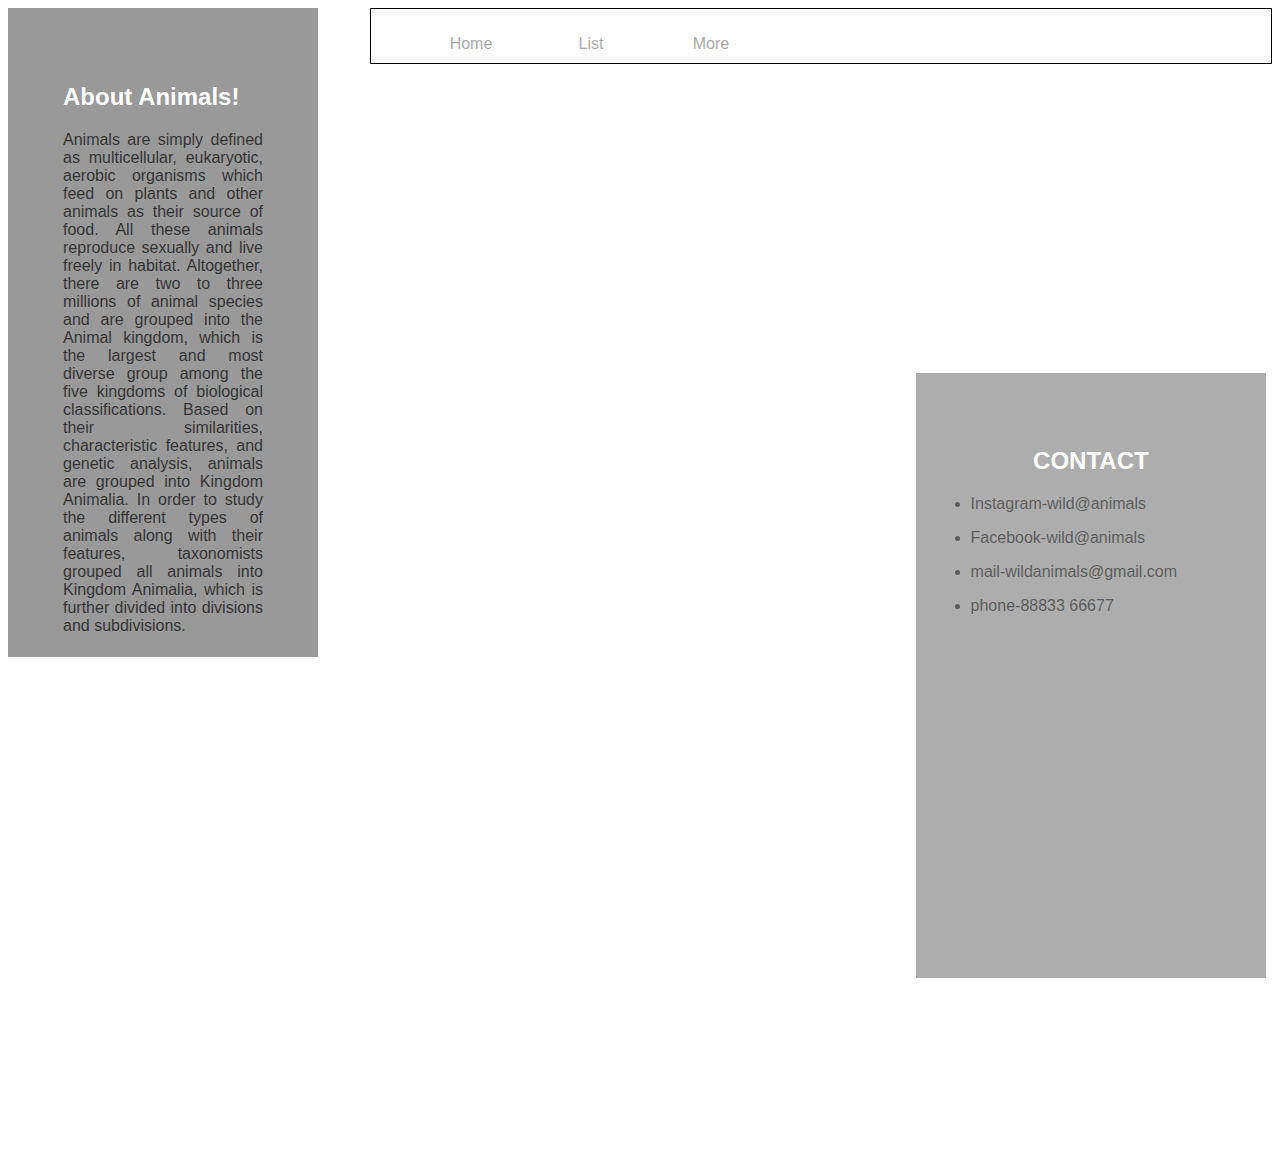
<file: index.html>
<!DOCTYPE html>
<html lang="en">

<head>
    <meta charset="UTF-8">
    <meta http-equiv="X-UA-Compatible" content="IE=edge">
    <meta name="viewport" content="width=device-width, initial-scale=1.0">
    <link rel="stylesheet" href="style.css">
    <title>Animals</title>
    
</head>

<body>
    <div class="box">
        <ul type="none" class="clr">
            <li><a href="index.html"> Home</a></li>
            <li><a href="list.html"> List</a></li>
            <li><a href="more.html">More</a></li>

        </ul>
    </div>
    <div class="wd">
        <h2>About Animals!</h2>
        <p>Animals are simply defined as multicellular, eukaryotic, aerobic organisms which feed on plants and other
            animals as their source of food. All these animals reproduce sexually and live freely in habitat.
            Altogether, there are two to three millions of animal species and are grouped into the Animal kingdom, which
            is the largest and most diverse group among the five kingdoms of biological classifications. Based on their
            similarities, characteristic features, and genetic analysis, animals are grouped into Kingdom Animalia.

            In order to study the different types of animals along with their features, taxonomists grouped all animals
            into Kingdom Animalia, which is further divided into divisions and subdivisions.</p>
            <div class="wrapper">
            <div class="inside">
                <h2>contact</h2>
                <li>Instagram-wild@animals</li>
                <p></p>
                <li>Facebook-wild@animals</li>
                <p></p>
                <li>mail-wildanimals@gmail.com</li>
                <p></p>
                <li>phone-88833 66677</li>
            </div> </div>
    </div>
  
</body>

</html>
</file>
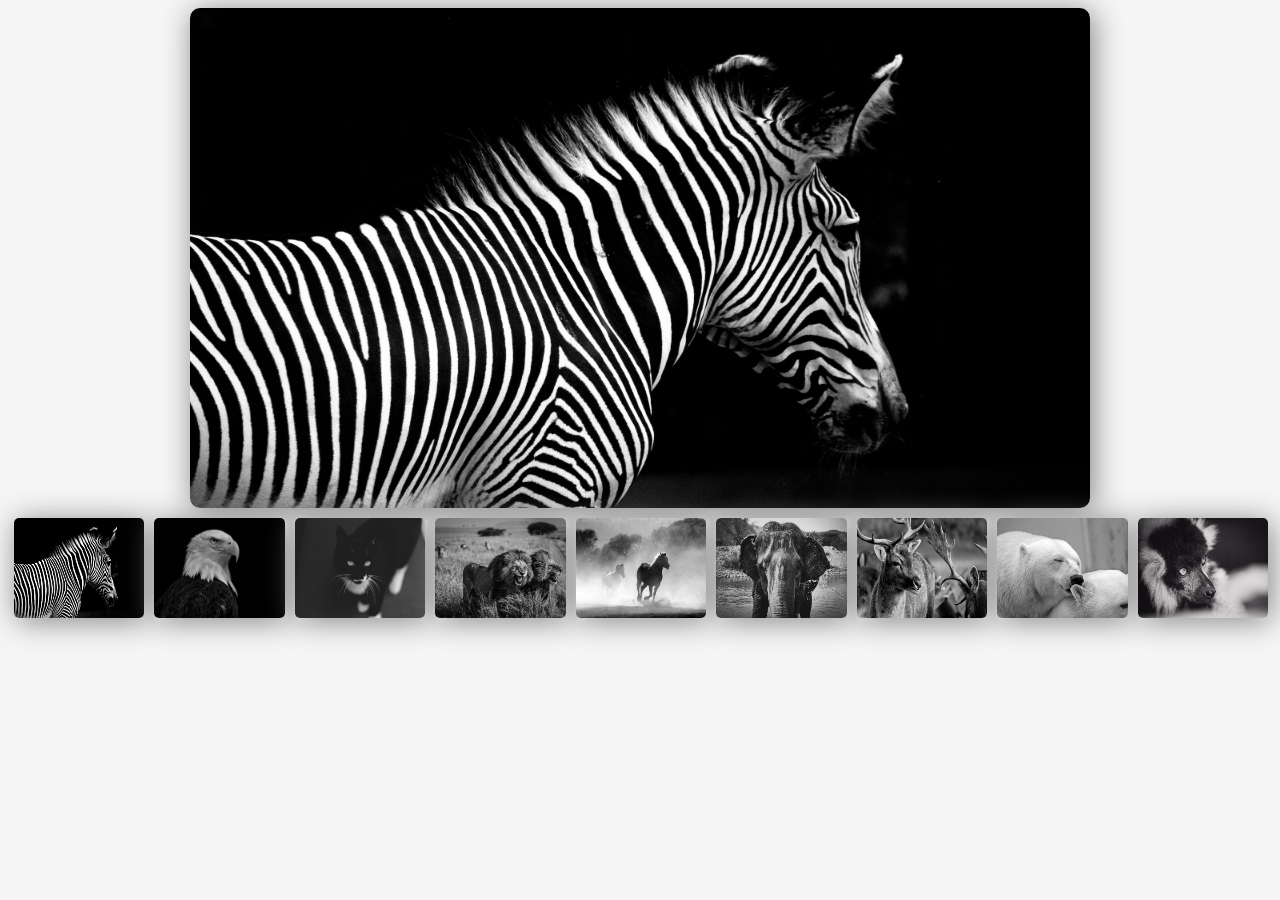
<file: more.html>
<!DOCTYPE html>
<html lang="en">
<head>
    <meta charset="UTF-8">
    <meta http-equiv="X-UA-Compatible" content="IE=edge">
    <meta name="viewport" content="width=device-width, initial-scale=1.0">
    <title>Gallery</title>
</head>
<body>
    <style>
body{
    text-align: center;
    background-color:whitesmoke;
   
    
}
img{
    border-radius:10px; 
    box-shadow: 3px 3px 30px grey;
}
.box img{
    border-radius: 5px;
    display: block;
    width: 100%;
}

.container{
    width:100%;
    padding: 1px;
   
    display:flex;
    flex-direction: row;
    justify-content:center;
}
.box{
    width:250px;
   margin:5px;
    box-shadow: 0 0 20px 2px rgbp(0,0,0,.1);
    transition: 1s;
    box-shadow: 2px 2px 5px white;
}
.box:hover{
    transform:scale(1.3);
    z-index:2;
    transform: scale(1.1) rotate(1deg);
}

    </style>
    <div >
        <img id="image"src="img.jpeg" width="900px"height="500px">
    </div><div class="container">
        <div class="box" ><img onclick="change1()"src="img.jpeg" width="130" height="100"alt=""></div>
        <div class="box" ><img onclick="change2()"src="2.jpg" width="130" height="100"alt=""></div>
        <div class="box" ><img onclick="change3()"src="3.jpg" width="130" height="100"alt=""></div>
        <div class="box"><img onclick="change4()"src="4.jpg" width="130" height="100"alt=""></div>
        <div class="box" ><img onclick="change5()"src="5.jpg" width="130" height="100"alt=""></div>
        <div class="box" ><img onclick="change6()"src="6.jpg" width="130" height="100"alt=""></div>
        <div class="box" ><img onclick="change7()"src="7.jpg" width="130" height="100"alt=""></div>
        <div class="box" ><img onclick="change8()"src="8.jpg" width="130" height="100"alt=""></div>
        <div class="box"><img onclick="change9()"src="9.jpg" width="130" height="100"alt=""></div>
    </div>
        <script>
            function change1()
            {
                document.getElementById('image').src="img.jpeg";
        
            }
            function change2()
            {
                document.getElementById('image').src="2.jpg";
        
            }
            function change3()
            {
                document.getElementById('image').src="3.jpg";
        
            }
            function change4()
            {
                document.getElementById('image').src="4.jpg";
        
            }
            function change5()
            {
                document.getElementById('image').src="5.jpg";
        
            }
            function change6()
            {
                document.getElementById('image').src="6.jpg";
        
            }
            function change7()
            {
                document.getElementById('image').src="7.jpg";
        
            }
            function change8()
            {
                document.getElementById('image').src="8.jpg";
        
            }
            function change9()
            {
                document.getElementById('image').src="9.jpg";
        
            }

        </script>
    
</body>
</html>
</file>
<file: style.css>
body{
    font-family: Arial, Helvetica, sans-serif;
    color:white; 
    background: 
    url(https://wallpaperaccess.com/full/4328017.jpg)no-repeat;
    background-repeat:no-repeat;
    background-position: center;
    background-size: cover;
    background-attachment: fixed;
    
}

.box{
width: 900px;
float:right;
border:1px solid black;
}
.box ul li{
    width:120px;
    float:left;
    margin:10px auto;
    text-align: center;
}
.box ul li a{
     text-decoration:none;
     color:darkgray;
}
.box ul li:hover{ background-color:grey; }
.box ul li a:hover{ background-color:grey; }
.wd{
    width:200px;
    height:539px;
    background-color:grey;
    opacity:0.8;
    padding:55px;
}
.inside{
    
    background-color:grey;
    opacity:0.8;
    padding:55px;
}
.inside h2{
    text-align:center;
    text-transform:uppercase ;
    font-weight: 100px;
    font-family: Arial, Helvetica, sans-serif;
}
.inside li{
    text-align: justify;
    color:black;
    font-weight: normal;
    font-family: Arial, Helvetica, sans-serif;
}
.wd h1{
    text-align:center;
    text-transform:uppercase ;
    font-weight: 100px;
    font-family: Arial, Helvetica, sans-serif;
}
.wd p{
    text-align: justify;
    color:black;
    font-weight: normal;
    font-family: Arial, Helvetica, sans-serif;
}
.wrapper{
    position:absolute;
    top: 20%;
    
    left:10;
    width: 94%;
    height: 110%;
    display: flex;
    align-items: center;
    justify-content:right;
}
.inside{
    width:20%;
    height:50%;
    background: grey;
}
</file>
